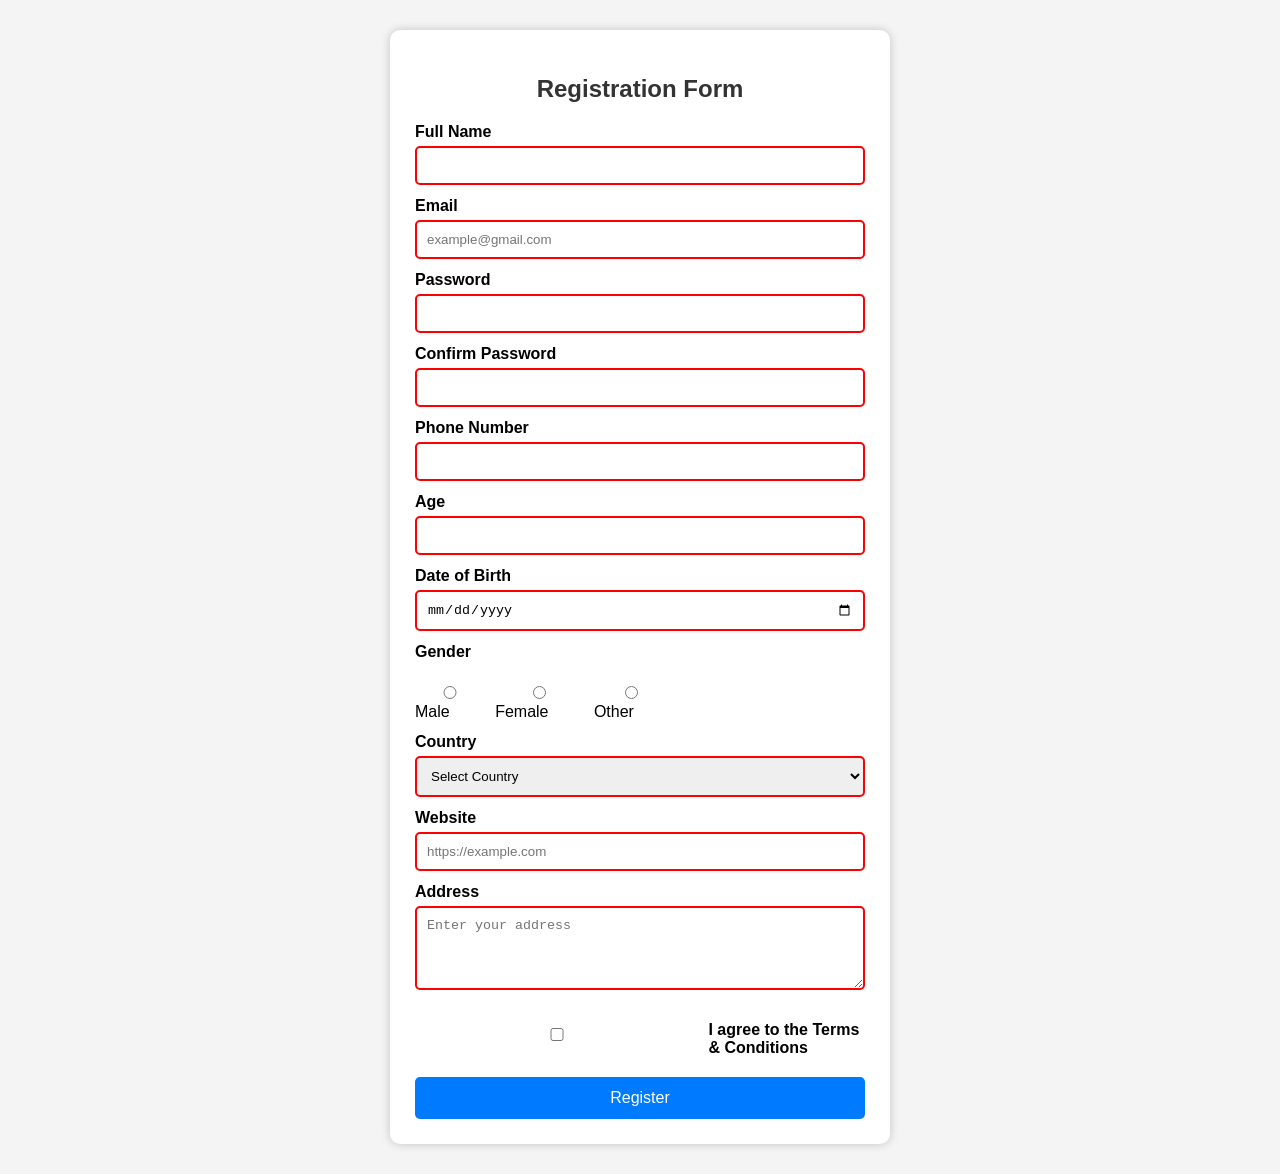
<file: chatgptform.html>
<!DOCTYPE html>
<html lang="en">

<head>
    <meta charset="UTF-8">
    <meta name="viewport" content="width=device-width, initial-scale=1.0">
    <title>Validated Registration Form</title>

    <style>
        body {
            font-family: Arial, sans-serif;
            background: #f4f4f4;
        }

        .container {
            width: 450px;
            margin: 30px auto;
            background: #fff;
            padding: 25px;
            border-radius: 10px;
            box-shadow: 0 0 10px rgba(0, 0, 0, .2);
        }

        h2 {
            text-align: center;
            color: #333;
        }

        label {
            display: block;
            margin-top: 12px;
            font-weight: bold;
        }

        input,
        select,
        textarea {
            width: 100%;
            padding: 10px;
            margin-top: 5px;
            border: 1px solid #ccc;
            border-radius: 5px;
            box-sizing: border-box;
        }

        .gender {
            display: flex;
            gap: 20px;
            margin-top: 8px;
        }

        .gender label {
            font-weight: normal;
        }

        .checkbox {
            display: flex;
            align-items: center;
            gap: 10px;
            margin-top: 15px;
        }

        button {
            width: 100%;
            padding: 12px;
            margin-top: 20px;
            background: #007BFF;
            color: white;
            border: none;
            border-radius: 5px;
            cursor: pointer;
            font-size: 16px;
        }

        button:hover {
            background: #0056b3;
        }

        input:invalid {
            border: 2px solid red;
        }

        input:valid {
            border: 2px solid green;
        }

        textarea:invalid,
        select:invalid {
            border: 2px solid red;
        }
    </style>

</head>

<body>

    <div class="container">

        <h2>Registration Form</h2>

        <form>

            <label>Full Name</label>
            <input type="text" required pattern="[A-Za-z ]{3,30}" title="Only letters and spaces (3-30 characters)">

            <label>Email</label>
            <input type="email" required placeholder="example@gmail.com">

            <label>Password</label>
            <input type="password" required pattern="(?=.*\d)(?=.*[a-z])(?=.*[A-Z]).{8,}"
                title="Minimum 8 characters with uppercase, lowercase and number">

            <label>Confirm Password</label>
            <input type="password" required>

            <label>Phone Number</label>
            <input type="tel" required pattern="[0-9]{10}" title="Enter exactly 10 digits">

            <label>Age</label>
            <input type="number" required min="18" max="100">

            <label>Date of Birth</label>
            <input type="date" required>

            <label>Gender</label>
            <div class="gender">
                <label><input type="radio" name="gender" required> Male</label>
                <label><input type="radio" name="gender"> Female</label>
                <label><input type="radio" name="gender"> Other</label>
            </div>

            <label>Country</label>
            <select required>
                <option value="">Select Country</option>
                <option>Nepal</option>
                <option>India</option>
                <option>USA</option>
                <option>Australia</option>
                <option>Japan</option>
            </select>

            <label>Website</label>
            <input type="url" placeholder="https://example.com" required>

            <label>Address</label>
            <textarea required minlength="10" maxlength="150" rows="4" placeholder="Enter your address"></textarea>

            <div class="checkbox">
                <input type="checkbox" required>
                <label>I agree to the Terms & Conditions</label>
            </div>

            <button type="submit">Register</button>

        </form>

    </div>

</body>

</html>
</file>
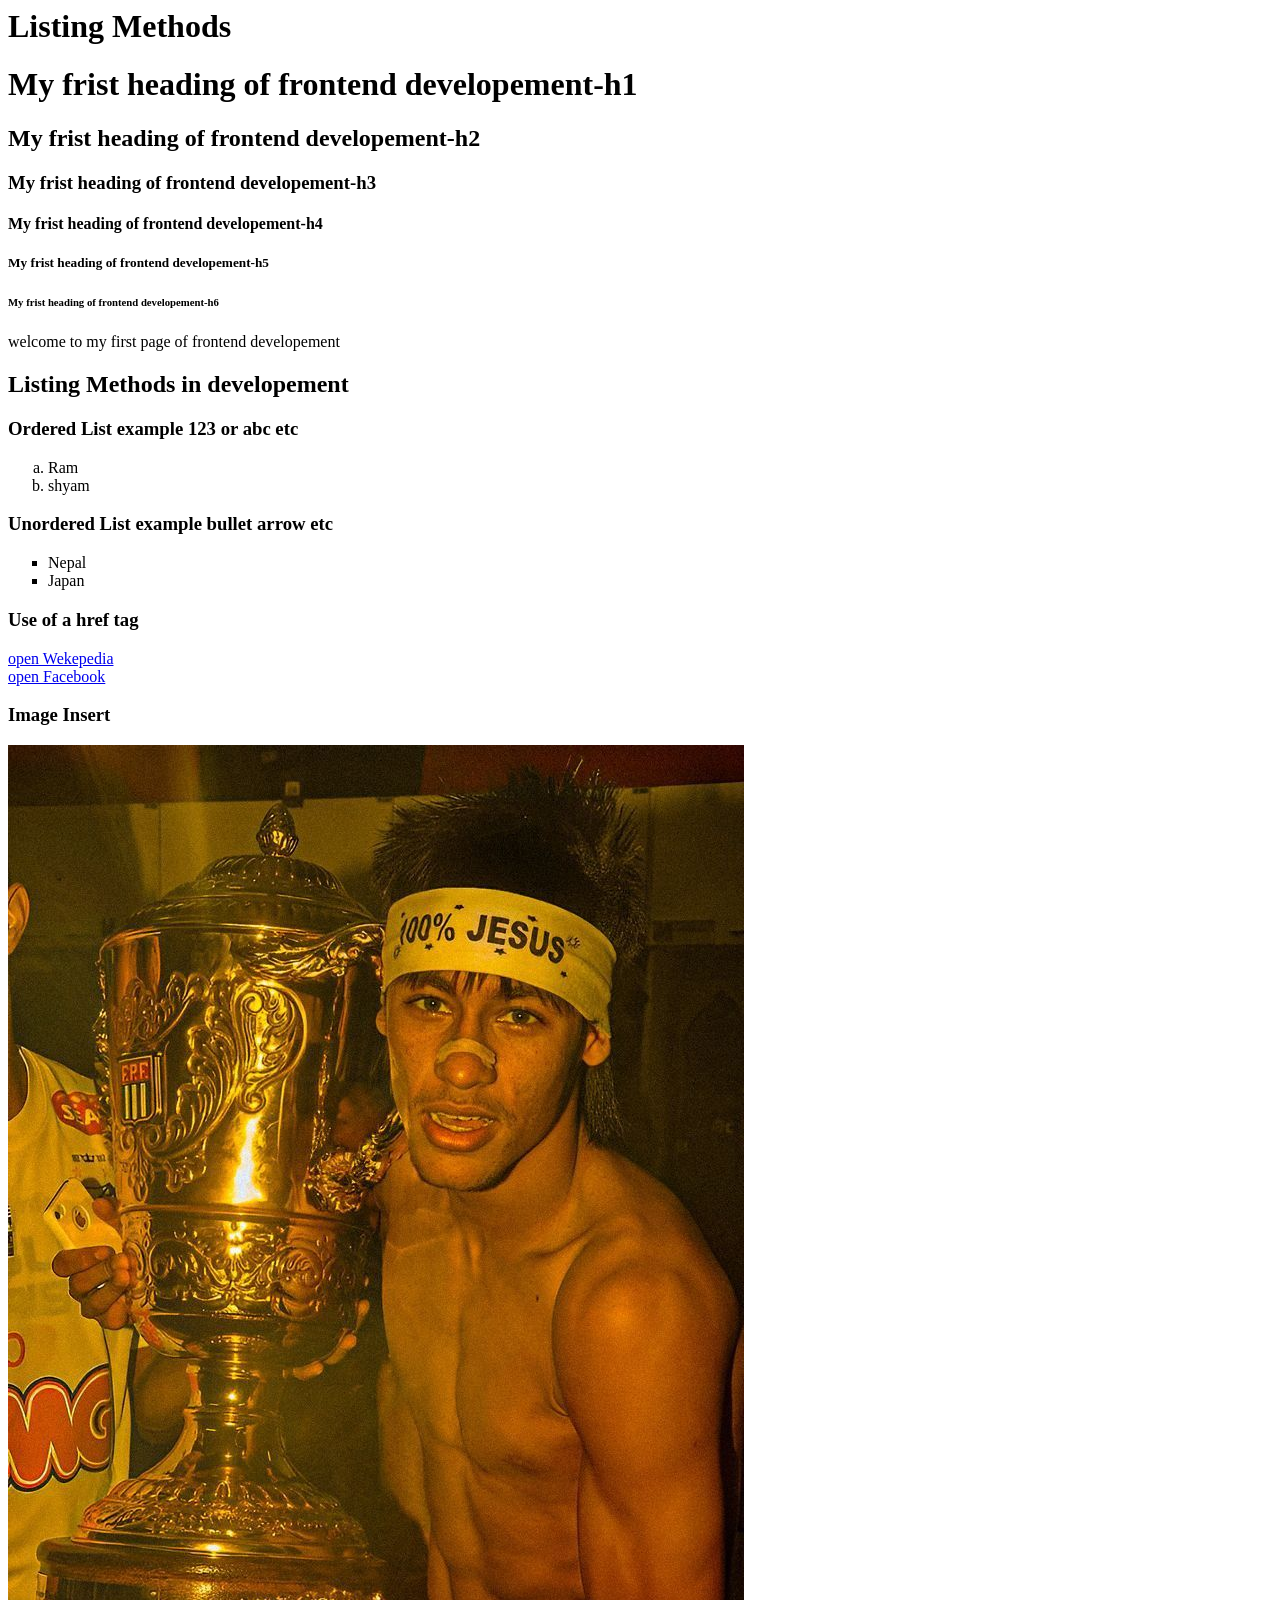
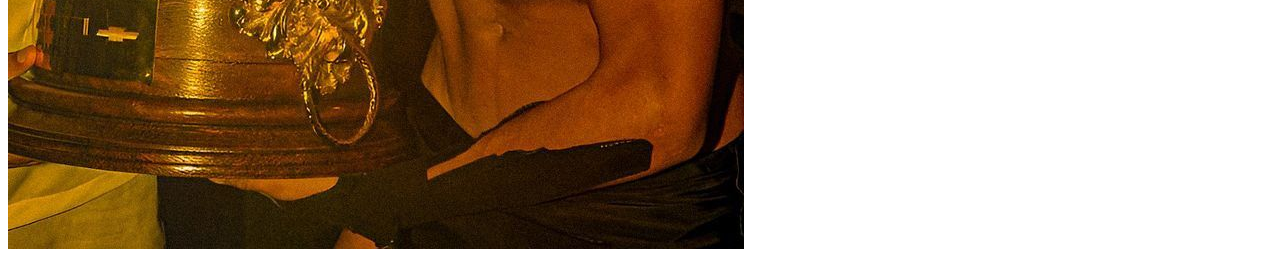
<file: first.html>
<html>
    <head>
        <title>My first title</title>
    </head>
    <body>
        <h1>Listing Methods</h1>
        <h1>My frist heading of frontend developement-h1</h1>
        <h2>My frist heading of frontend developement-h2</h2>
        <h3>My frist heading of frontend developement-h3</h3>
        <h4>My frist heading of frontend developement-h4</h4>
        <h5>My frist heading of frontend developement-h5</h5>
        <h6>My frist heading of frontend developement-h6</h6>

        <p>welcome to my first page of frontend developement</p>

        <h2>Listing Methods in developement</h2>

        <h3>Ordered List example 123 or abc etc</h3>
        <ol type="a">
            <li>Ram</li>
            <li>shyam</li>

        </ol>

        <h3>Unordered List example bullet arrow etc</h3>
        <ul type="square">
            <li>Nepal</li>
            <li>Japan</li>
        </ul>

        <h3>Use of a href tag</h3>
        <a href="https://www.wekepedia.com">open Wekepedia</a><br>
        <a href="https://www.facebook.com">open Facebook</a>
        
        <h3>Image Insert</h3>
        <img src="images/king.jpg" alt="welcome GIF"/>
    </body>
</html>
</file>
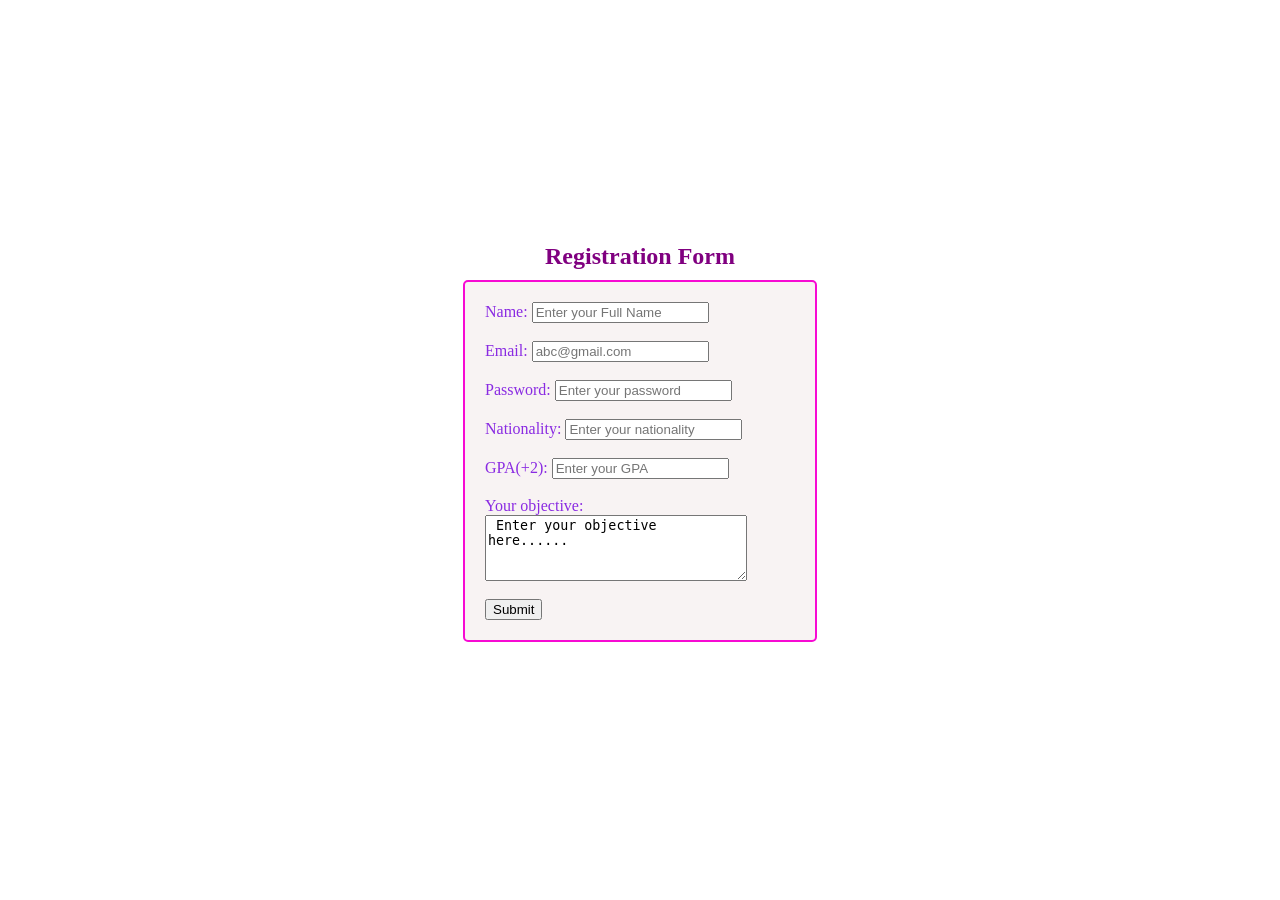
<file: form.html>
<html>
<title>Making forms Example</title>
<body>
    <body style="display: flex; justify-content: center; align-items: center; min-height: 100vh; margin: 0; background-color: rgb(255, 255, 255);">
    
        <form action="/submit-data" method="POST">
            <h2 style="text-align: center; width: 100%; margin: 0 0 10px 0; color: purple;">Registration Form</h2>
            <div style="width: 350px; border: 2px solid #f70ad3; border-radius: 5px; padding: 0px; display: flex; flex-direction: column; gap: 40px; background-color: rgb(248, 243, 243);">
            
            <div style="margin-left: 20px; margin-top: 20px; margin-bottom: 20px; color: blueviolet;">
                    <label for="name">Name:</label>
                <input type="text" id="name" name="name" placeholder="Enter your Full Name" required /><br><br>
            
                <label for="email">Email:</label>
                <input type="email" id="email" name="email" placeholder="abc@gmail.com" required /><br><br>
           
                <label for="password">Password:</label>
                <input type="password" id="password" name="password" placeholder="Enter your password"
                    required /><br><br>
            
                <label for="nationality">Nationality:</label>
                <input type="text" id="nationality" name="nationality" placeholder="Enter your nationality"
                    required /><br><br>
        
                <label for="gpa">GPA(+2):</label>
                <input type="number" id="gpa" name="gpa" placeholder="Enter your GPA" required /><br><br>
            
            Your objective:
        
        <textarea name="comment" rows="4" cols="30"> Enter your objective here......</textarea><br><br>

            <button type="submit">Submit</button>
            </div>

        </form>
    </body>
</html>
</file>
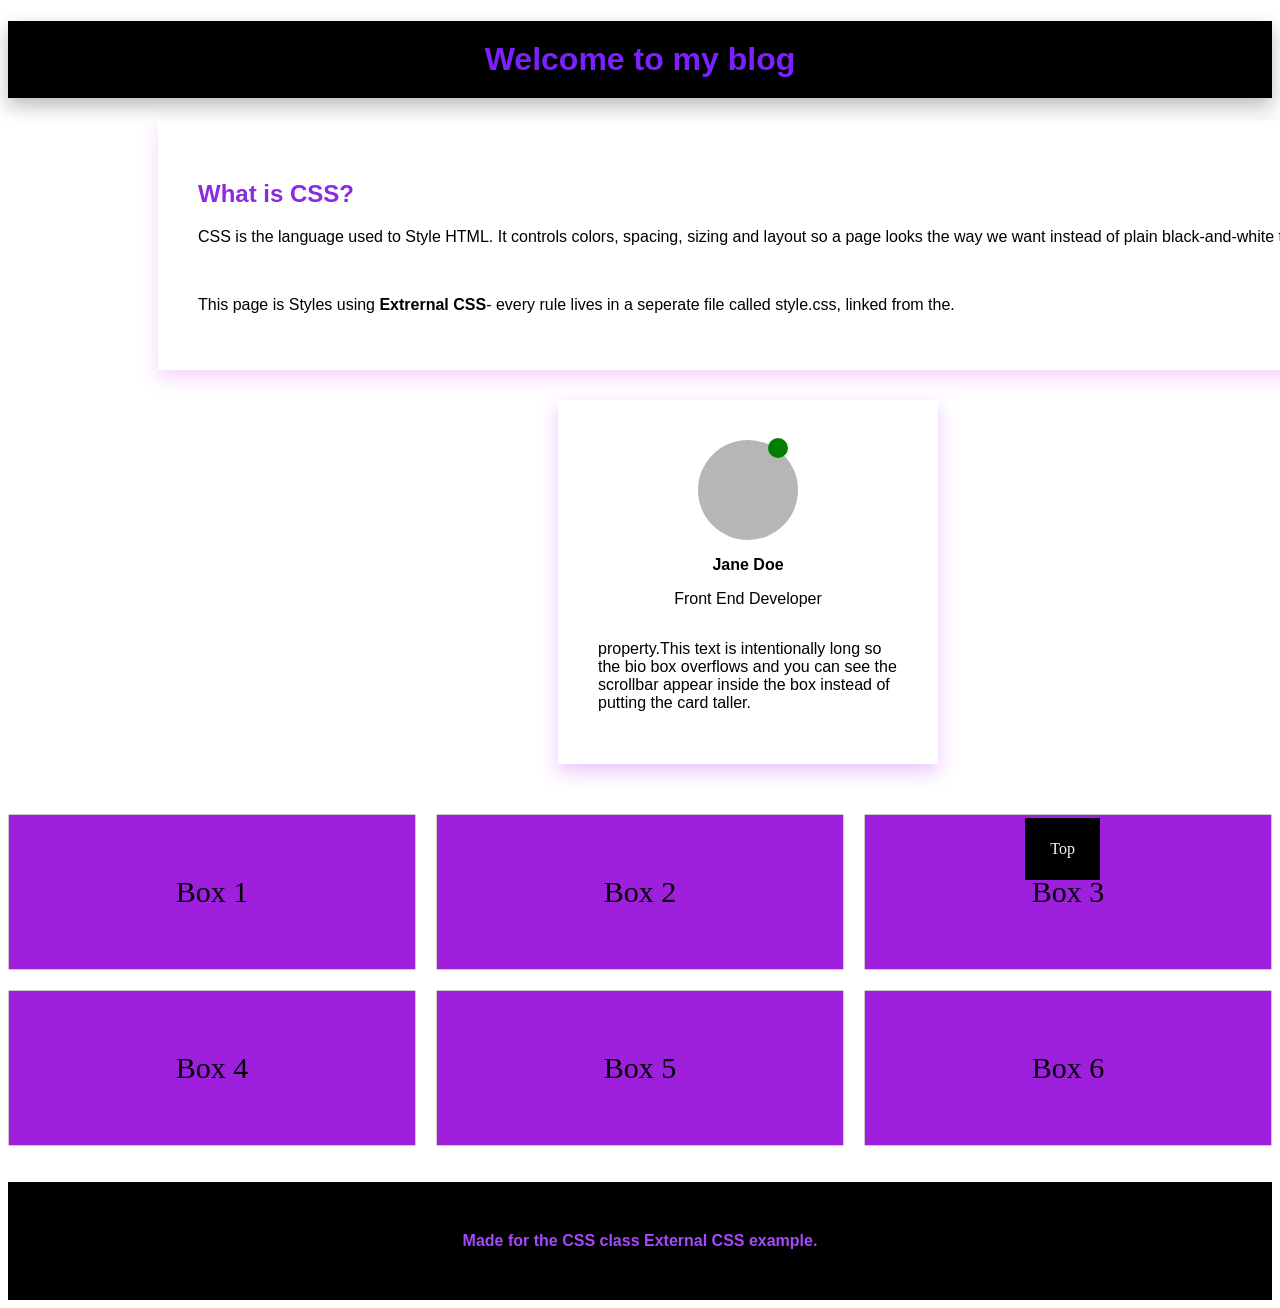
<file: myblog.html>
<!DOCTYPE html>
<html lang="en">

<head>
    <meta charset="UTF-8">
    <meta name="viewport" content="width=device-width, initial-scale=1.0">
    <title>Document</title>
    <link rel="Stylesheet" href="blog.css" />
</head>

<body>
    <header>
        <h1>Welcome to my blog</h1>
    </header>
    <article class="container">
        <h2>What is CSS?</h2>
        <P>CSS is the language used to Style HTML. It controls colors, spacing, sizing and layout so a page looks the way we want instead of plain black-and-white text.
        </P><br>
        <p>This page is Styles using <strong>Extrernal CSS</strong>- every rule lives in a seperate file called style.css, linked from the.</p>
    </article>
    <div class="profile">
        <div class="circle"></div>
        <div class="button"></div>
        <div class="toppp">Top</div>
        <p class="name">Jane Doe</p>
        <p class="profession">Front End Developer</p>
        <div class="scroll">
            <p>property.This text is intentionally long so the bio box overflows and you can see the scrollbar appear inside the box instead of putting the card taller.</p>
        </div>
    </div>
    <div class="items">
        <div>Box 1</div>
        <div>Box 2</div>
        <div>Box 3</div>
        <div>Box 4</div>
        <div>Box 5</div>
        <div>Box 6</div>
    </div>
    <br><br>
    <footer>
        Made for the CSS class External CSS example.
    </footer>
</body>

</html>
</file>
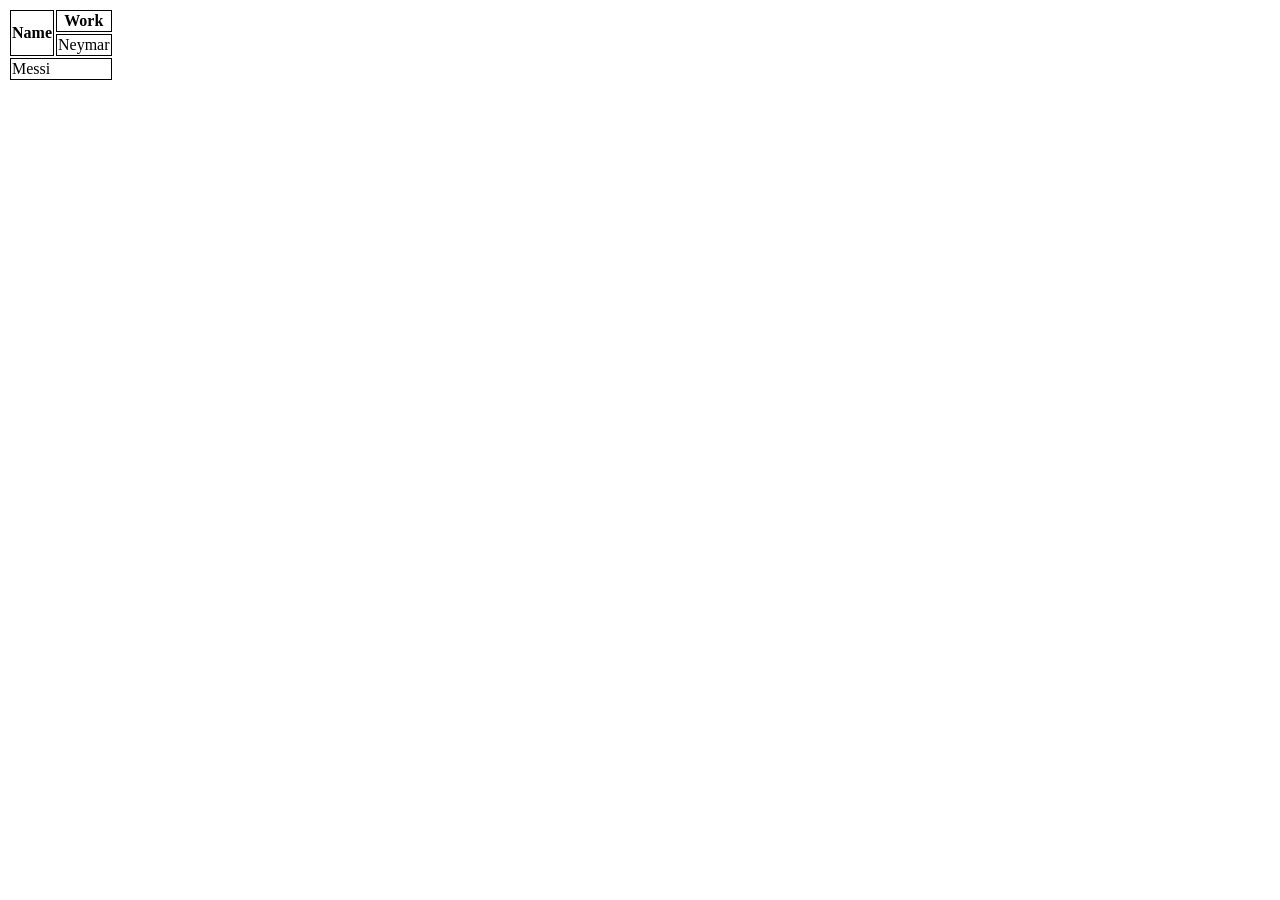
<file: rowcolmnspan.html>
<html>
    <head>
        <title>Rowspan and Columnspan Example</title>
    </head>
    <link rel="stylesheet" href="table.css">
    <body>
      <table>
        <tr>
        <th rowspan="2">Name</th>
        <th>Work</th>
        
      </tr>
      <td>Neymar</td>
      </tr>
      <tr>
        <td colspan="2">Messi</td>
      </tr>
    </table>
    </body>
</html>
</file>
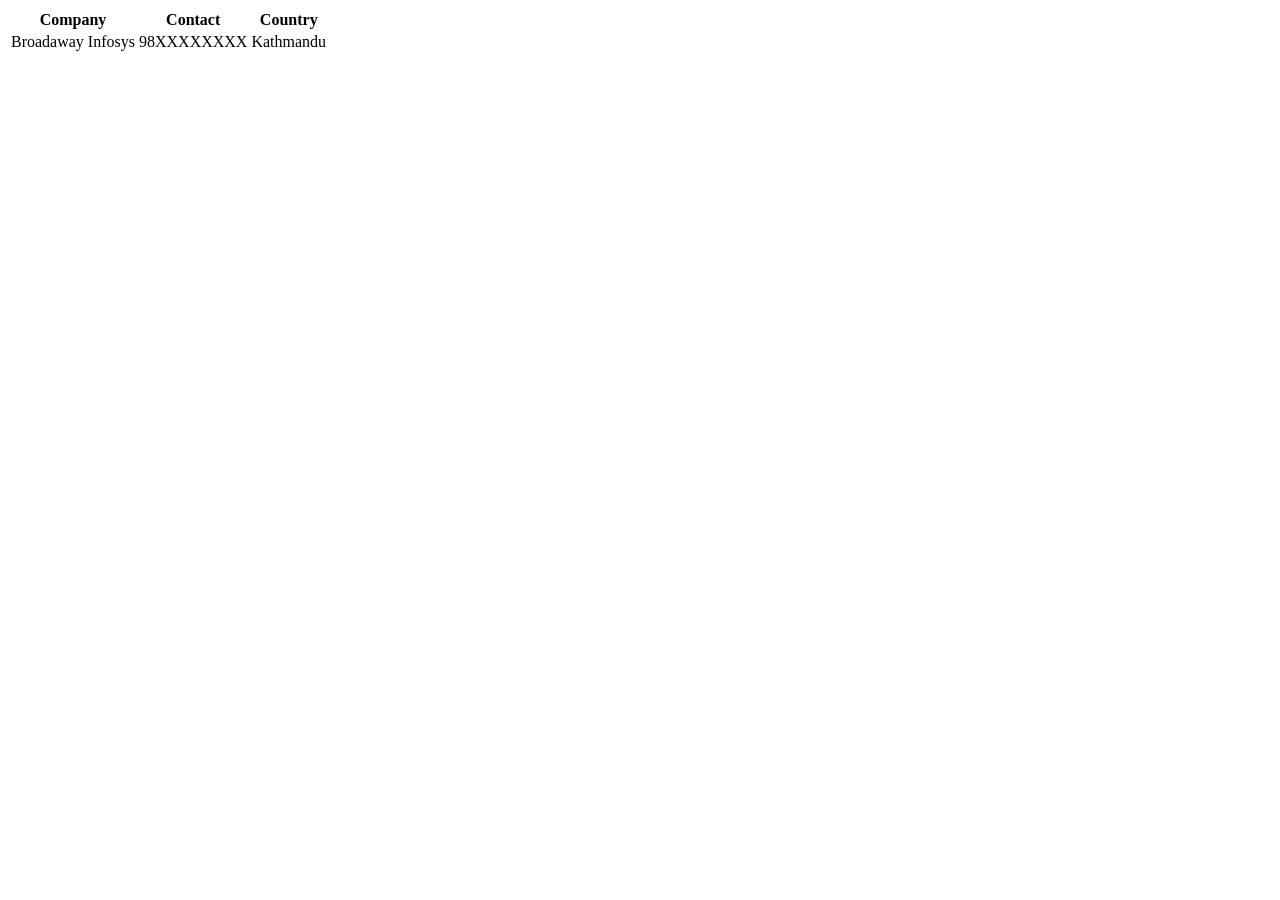
<file: table.html>
<html>
    <head>
        <title>Making tables</title>
        </head>
        <body>
            <table>
                <tr>
                    <th>Company</th>
                    <th>Contact</th>
                    <th>Country</th>
                </tr>
                <tr>
                    <td>Broadaway Infosys</td>
                    <td>98XXXXXXXX</td>
                    <td>Kathmandu</td>
                </tr>
            </table>
        </body>
</html>
</file>
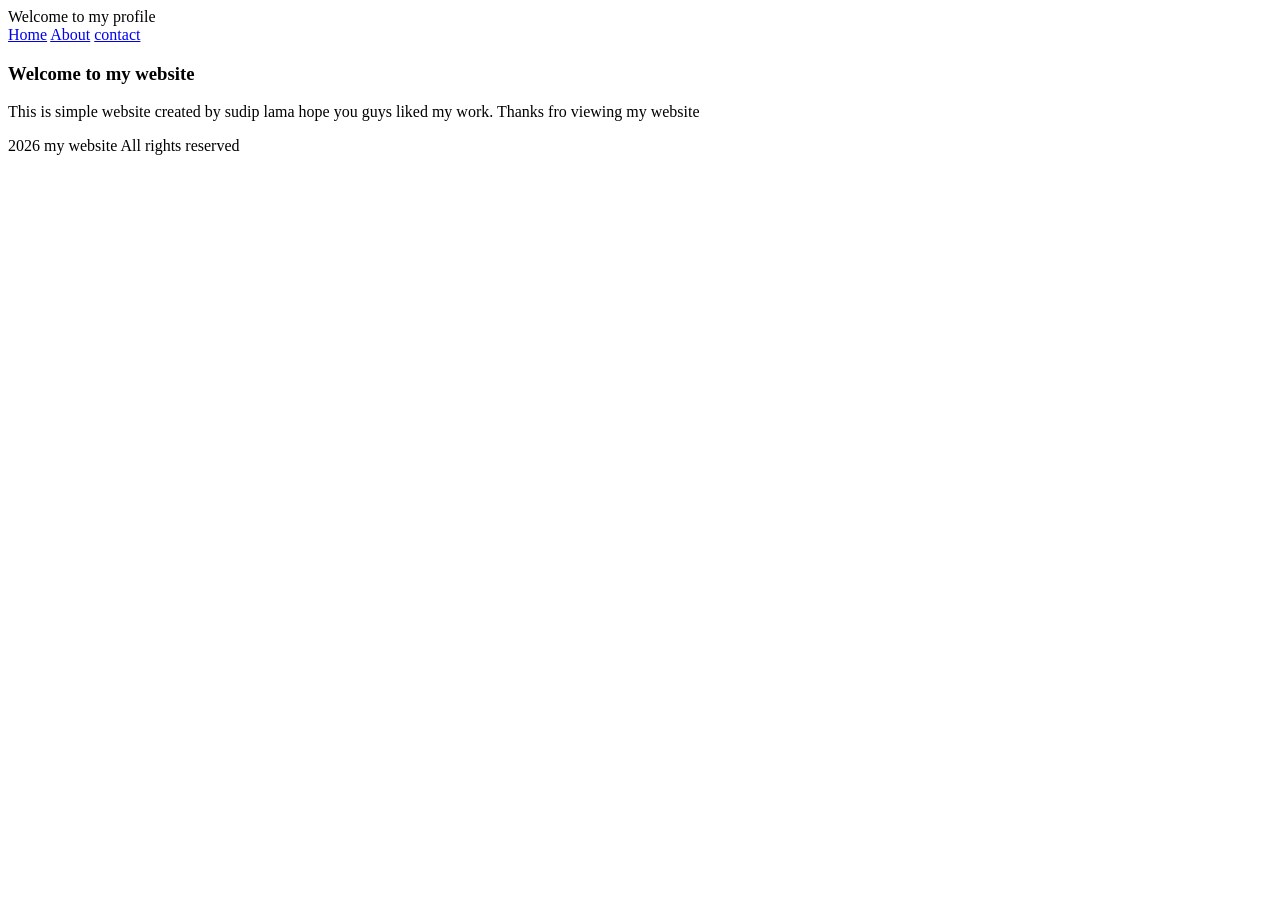
<file: vitalpage.html>
<html>
    <header>
        Welcome to my profile
    </header>
    <body>
        <nav>
            <a href="a">Home</a>
            <a href="b">About</a>
            <a href="c">contact</a>
        </nav>
        <article>
            <h3>Welcome to my website</h3>
            <p>This is simple website created by sudip lama hope you guys liked my work. Thanks fro viewing my website</p>
        </article>
        <footer>
            <p>2026 my website All rights reserved</p>
        </footer>
    </body>
</html>
</file>
<file: blog.css>
eader {
            background-color: rgb(253, 253, 253);
            padding: 15px;
        }
        
        h1 {
            background-color: rgb(0, 0, 0);
            padding-bottom: 20px;
            padding-top: 20px;
            text-align: center;
            color: rgb(124, 32, 253);
            font-family: Arial;
            box-shadow: 0 8px 18px rgba(9, 9, 9, 0.28);
            font-family: 'Segoe UI', Tahoma, Geneva, Verdana, sans-serif;
        }
        
        h2 {
            font-family: Arial;
            font-weight: 30px;
            color: blueviolet;
        }
        
        p {
            font-family: Arial;
            font-weight: px;
        }
        
        footer {
            font-family: Arial;
            font-weight: bold;
            background-color: black;
            padding-top: 50px;
            padding-bottom: 50px;
            color: rgb(167, 72, 255);
            text-align: center;
        }
        
        .container {
            margin-top: 20px;
            margin-bottom: 30px;
            margin-left: 150px;
            width: 1150px;
            box-shadow: 0 8px 18px rgba(229, 98, 255, 0.28);
            padding: 40px;
        }
        
        .profile {
            position: relative;
            font-family: Arial;
            border: none;
            box-shadow: 0 8px 18px rgba(185, 45, 240, 0.28);
            padding: 40px;
            display: block;
            width: 300px;
            margin-left: 550px;
            margin-bottom: 50px;
        }
        
        .name {
            text-align: center;
            font-weight: bold;
        }
        
        .profession {
            text-align: center;
        }
        
        .circle {
            border: none;
            width: 100px;
            height: 100px;
            border-radius: 50%;
            margin-left: 100px;
            background-color: rgb(182, 182, 182);
        }
        
        .button {
            position: absolute;
            top: 38px;
            right: 150px;
            width: 20px;
            height: 20px;
            border-radius: 50%;
            background-color: green;
        }
        
        .toppp {
            position: fixed;
            background-color: black;
            font-family: 'Times New Roman', Times, serif;
            bottom: 20px;
            right: 180px;
            color: aliceblue;
            padding-top: 22px;
            padding-bottom: 22px;
            padding-left: 25px;
            padding-right: 25px;
        }
        
        .scroll {
            max-height: 100px;
            overflow-y: auto;
        }
        
        .items {
            display: grid;
            grid-template-columns: 1fr 1fr 1fr;
            background-color: rgb(255, 255, 255);
            gap: 20px;
        }
        
        .items div {
            background-color: #9e20dd;
            color: #000;
            border: 1px solid #ccc;
            padding: 60px;
            font-size: 30px;
            text-align: center;
        }
</file>
<file: table.css>
td{
    border: 0.5px solid black;
}
th{
    border: 0.5px solid black;
}
</file>
